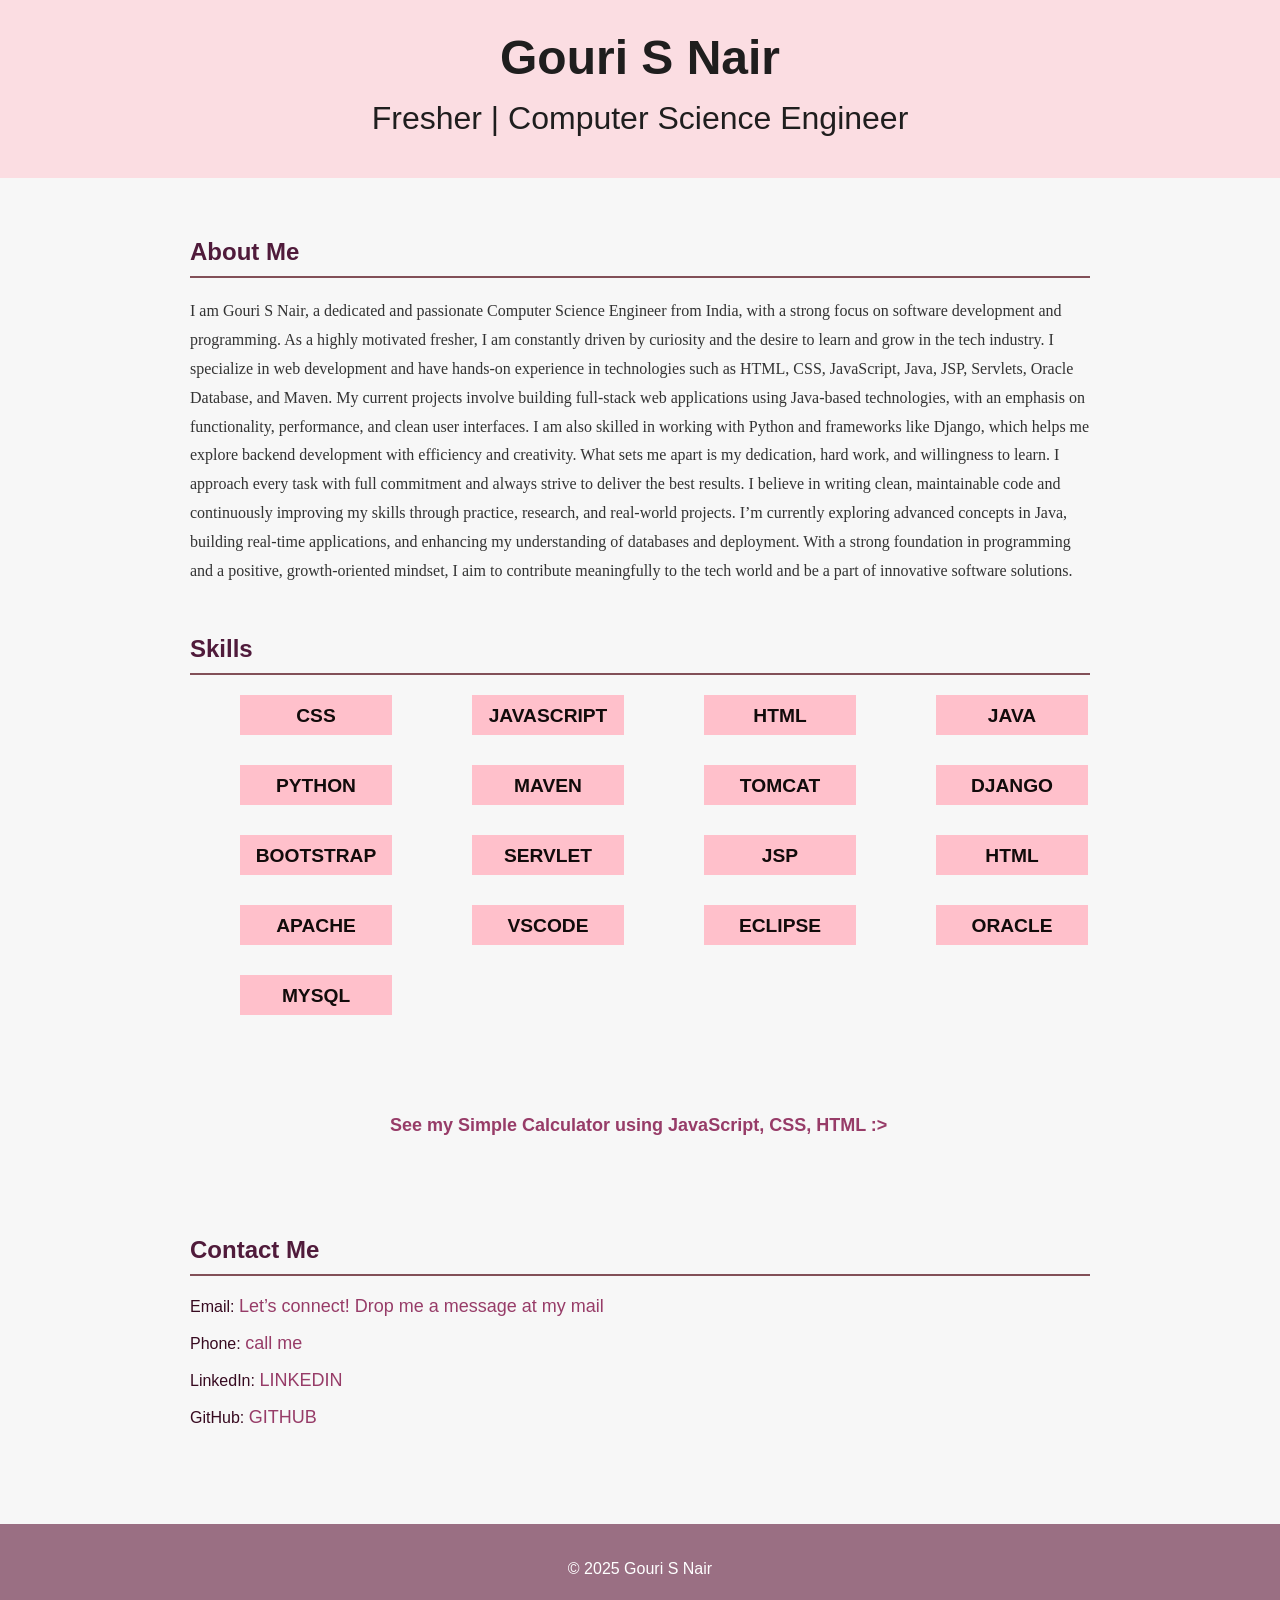
<file: index.html>
<!DOCTYPE html>
<html lang="en">
<head>
    <meta charset="UTF-8">
    <title>Gouri S Nair - Portfolio</title>
    <link rel="stylesheet" href="style.css">
</head>
<body>
    <header>
        <h1>Gouri S Nair</h1>
        <p>Fresher | Computer Science Engineer</p>
    </header>

    <section class="bio">
        <h2>About Me</h2>
        <p>I am Gouri S Nair, a dedicated and passionate Computer Science Engineer from India, with a strong focus on software development and programming. As a highly motivated fresher, I am constantly driven by curiosity and the desire to learn and grow in the tech industry.

            I specialize in web development and have hands-on experience in technologies such as HTML, CSS, JavaScript, Java, JSP, Servlets, Oracle Database, and Maven. My current projects involve building full-stack web applications using Java-based technologies, with an emphasis on functionality, performance, and clean user interfaces. I am also skilled in working with Python and frameworks like Django, which helps me explore backend development with efficiency and creativity.
            
            What sets me apart is my dedication, hard work, and willingness to learn. I approach every task with full commitment and always strive to deliver the best results. I believe in writing clean, maintainable code and continuously improving my skills through practice, research, and real-world projects.
            
            I’m currently exploring advanced concepts in Java, building real-time applications, and enhancing my understanding of databases and deployment. With a strong foundation in programming and a positive, growth-oriented mindset, I aim to contribute meaningfully to the tech world and be a part of innovative software solutions.</p>
    </section>

    <section class="skills">
        <h2>Skills</h2>
        <div class="skills-container">
            <div class="skill1">
            
                <strong>CSS</strong>  
            </div>
            <div class="skill1">
                
                <strong>JAVASCRIPT</strong> 
            </div>
            <div class="skill1">
                <strong>HTML</strong> 
        </div>     
        <div class="skill1">
            <strong>JAVA</strong> 
    </div>  
    <div class="skill1">
        <strong>PYTHON</strong> 
</div>  
<div class="skill1">
    <strong>MAVEN</strong> 
</div>  
<div class="skill1">
    <strong>TOMCAT</strong> 
</div>   
<div class="skill1">
    <strong>DJANGO</strong> 
</div>  
<div class="skill1">
    <strong>BOOTSTRAP</strong> 
</div>  
<div class="skill1">
    <strong>SERVLET</strong> 
</div>  
<div class="skill1">
    <strong>JSP</strong> 
</div>  
<div class="skill1">
    <strong>HTML</strong> 
</div>  
<div class="skill1">
    <strong>APACHE</strong> 
</div>  
<div class="skill1">
    <strong>VSCODE</strong> 
</div>  
<div class="skill1">
    <strong>ECLIPSE</strong> 
</div>  
<div class="skill1">
    <strong>ORACLE</strong> 
</div>  
<div class="skill1">
    <strong>MYSQL</strong> 
</div>  
    </div>
    <div id="calc">
        <a href="calc.html"><strong> See my Simple Calculator using JavaScript, CSS, HTML :></strong></a>
  </div>
    </section>

    <section class="contact">
        <h2>Contact Me</h2>
        <p>Email: <a href="mailto:gourisnair24805@gmail.com">Let’s connect! Drop me a message at my mail </a></p>
        <p>Phone: <a href="tel:+918848024805">call me</a></p>
        <p>LinkedIn: <a href="https://www.linkedin.com/in/gouri-s-nair-58a181335/" target="_blank">LINKEDIN</a></p>
        <p>GitHub: <a href="https://github.com/GOURISNAIR43210" target="_blank">GITHUB</a></p>
    </section>

    <footer>
        <p>&copy; 2025 Gouri S Nair</p>
    </footer>
</body>
</html>
</file>
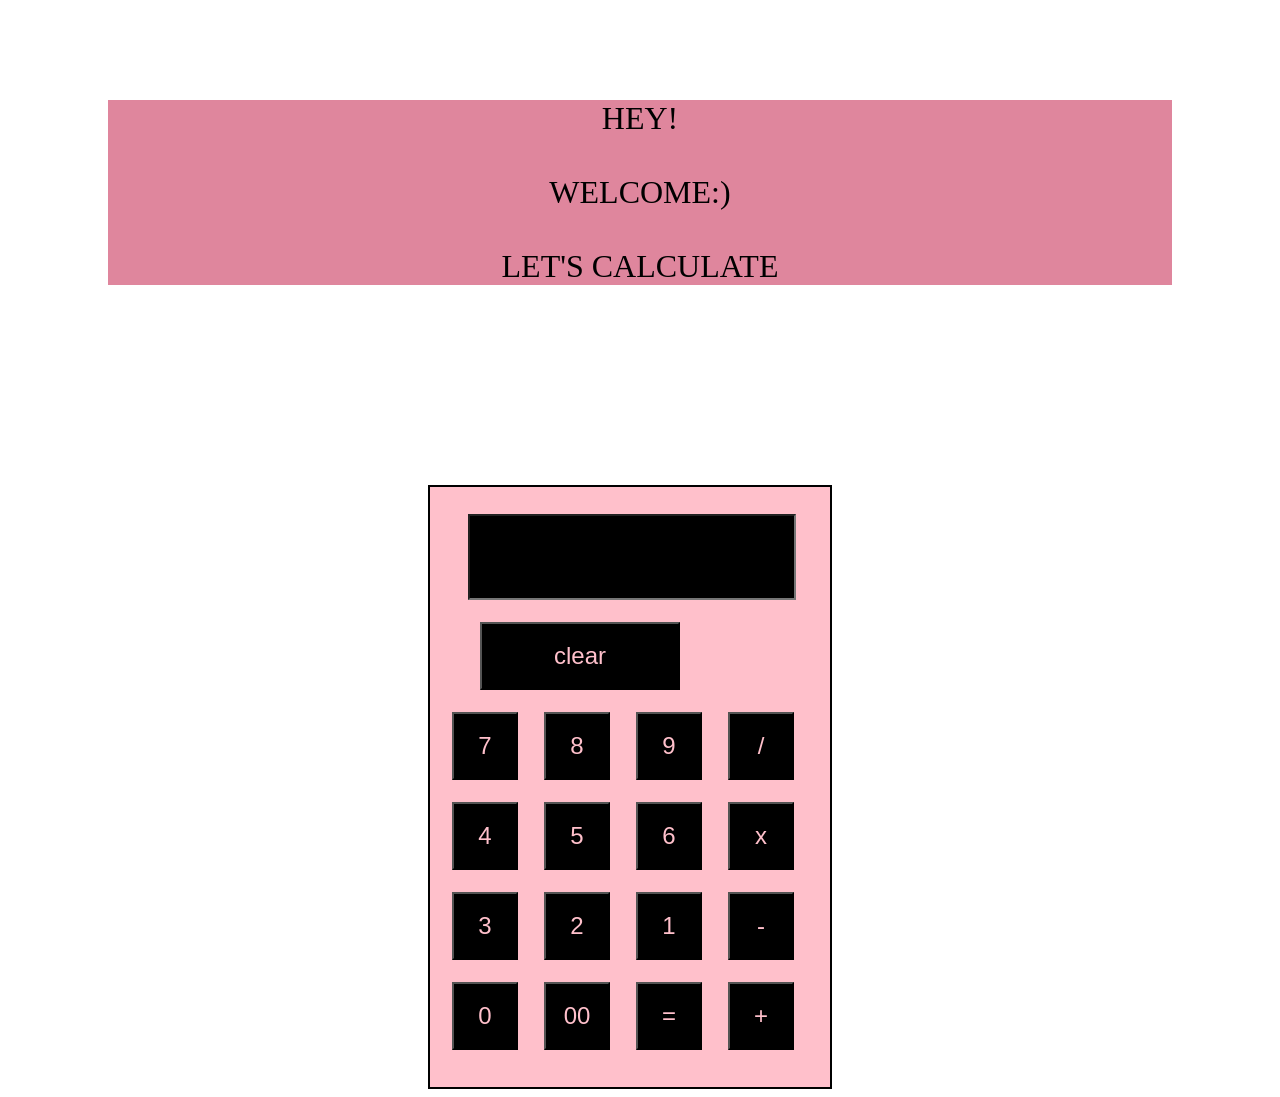
<file: calc.html>
<!DOCTYPE html>
<html lang="en">
<head>
    <meta charset="UTF-8">
    <meta name="viewport" content="width=device-width, initial-scale=1.0">
    <title>Document</title>
    <link rel="stylesheet" href="mystyle.css">
    <script src="script.js"></script>
</head>
<body><div class="welcome">
  HEY!<BR><BR>
WELCOME:)<BR><BR>
LET'S CALCULATE
</div>
    <div class="mainbody">
        <div class="calculator">
            <div class="output">
                 <input type="text" id="screen">
            </div>
                <div class="buttons">
                    <button onclick="clearscreen()" class="clr">clear</button>
                    <div class="row">
                      <button onclick="buttonclick(7)" class="btn">7</button>
                      <button onclick="buttonclick(8)" class="btn">8</button>
                      <button onclick="buttonclick(9)" class="btn">9</button>
                      <button onclick="buttonclick('/')" class="btn">/</button>
                    </div>
                    <div class="row">
                      <button onclick="buttonclick(4)" class="btn">4</button>
                      <button onclick="buttonclick(5)" class="btn">5</button>
                      <button onclick="buttonclick(6)" class="btn">6</button>
                      <button onclick="buttonclick('*')" class="btn">x</button>
                    </div>
                    <div class="row">
                      <button onclick="buttonclick(3)" class="btn">3</button>
                      <button onclick="buttonclick(2)" class="btn">2</button>
                      <button onclick="buttonclick(1)" class="btn">1</button>
                      <button onclick="buttonclick('-')" class="btn">-</button>
                    </div>
                    <div class="row">
                      <button onclick="buttonclick(0)" class="btn">0</button>
                      <button onclick="buttonclick('00')" class="btn">00</button>
                      <button onclick="eqclicck()" class="btn">=</button>
                      <button onclick="buttonclick('+')" class="btn">+</button>

                    </div>
                </div>
        </div>
    </div>
</body>
</html>
</file>
<file: style.css>
body {
    font-family: 'Garamond', Tahoma, Geneva, Verdana, sans-serif;
    margin: 0;
    background-color: #f7f7f7;
    color: #333;
}

header {
    background-color: rgba(255, 192, 203, 0.473);
    color: rgb(31, 30, 30);
    padding: 30px 0;
    text-align: center;
}

header h1 {
    margin: 0;
    font-size: 3em;
}

header p {
    margin: 5px 0 0;
    font-size: 2em;
    line-height: 1.8;
}

section {
    padding: 40px;
    max-width: 900px;
    margin: auto;
}

h2 {
    color: rgb(80, 27, 59);
    border-bottom: 2px solid rgb(130, 80, 88);
    padding-bottom: 10px;
}

.skills-container {
    display: flex;
    gap: 30px;
    flex-wrap: wrap;
    margin-top: 20px;
}

.skill1 {
    color: #120b0b;
    text-align: center;
    width: 152px;
    height: 30px;
    background-color: pink;
    padding-top: 10px;
    font-size: larger;  
    text-align: center;
    margin-left: 50px;
}




footer {
    background-color: #9a6f83;
    color: white;
    text-align: center;
    padding: 20px 0;
    margin-top: 40px;
}
a{
    
    color: #973c68;
    font-size: large;
    text-decoration: none;
    
}
#calc{
    margin-top: 100px;
    margin-left:200px;
    font-size: large;
}
.contact p{
    color:#370a20

}
.bio p{
    font-style: normal;
    font-family: 'Times New Roman', Times, serif;
    line-height: 1.8;
}
.skills{
    margin-top:-66px;
}
</file>
<file: mystyle.css>
.mainbody{
    margin-top: 200px;
}
.calculator{
    border: 2px solid black;
    background-color: pink;
    width: 400px;
    height: 600px;
    margin-left: 420px;
}
#screen{
    margin-left: 38px;
    width: 80%;
    margin-top: 27px;
    height: 80px;
    color: pink;
    background-color: black;
    font-size: x-large;
}
.btn{
    width: 66px;
    height: 68px;
    color: pink;
    background-color: black;
    font-size: x-large;
    margin-left: 22px;
    margin-top: 22px;
}
.clr{
    width: 200px;
    height: 68px;
    color: pink;
    background-color: black;
    font-size: x-large;
    margin-left: 50px;
    margin-top: 22px;
}
.welcome{
    font-family: 'Times New Roman', Times, serif;
    font-size: xx-large;
    color: black;
    margin-left: 100px;
    margin-top: 100px;
    text-align: center;
    background-color: rgb(223, 134, 157);
    margin-right: 100px;
}
</file>
